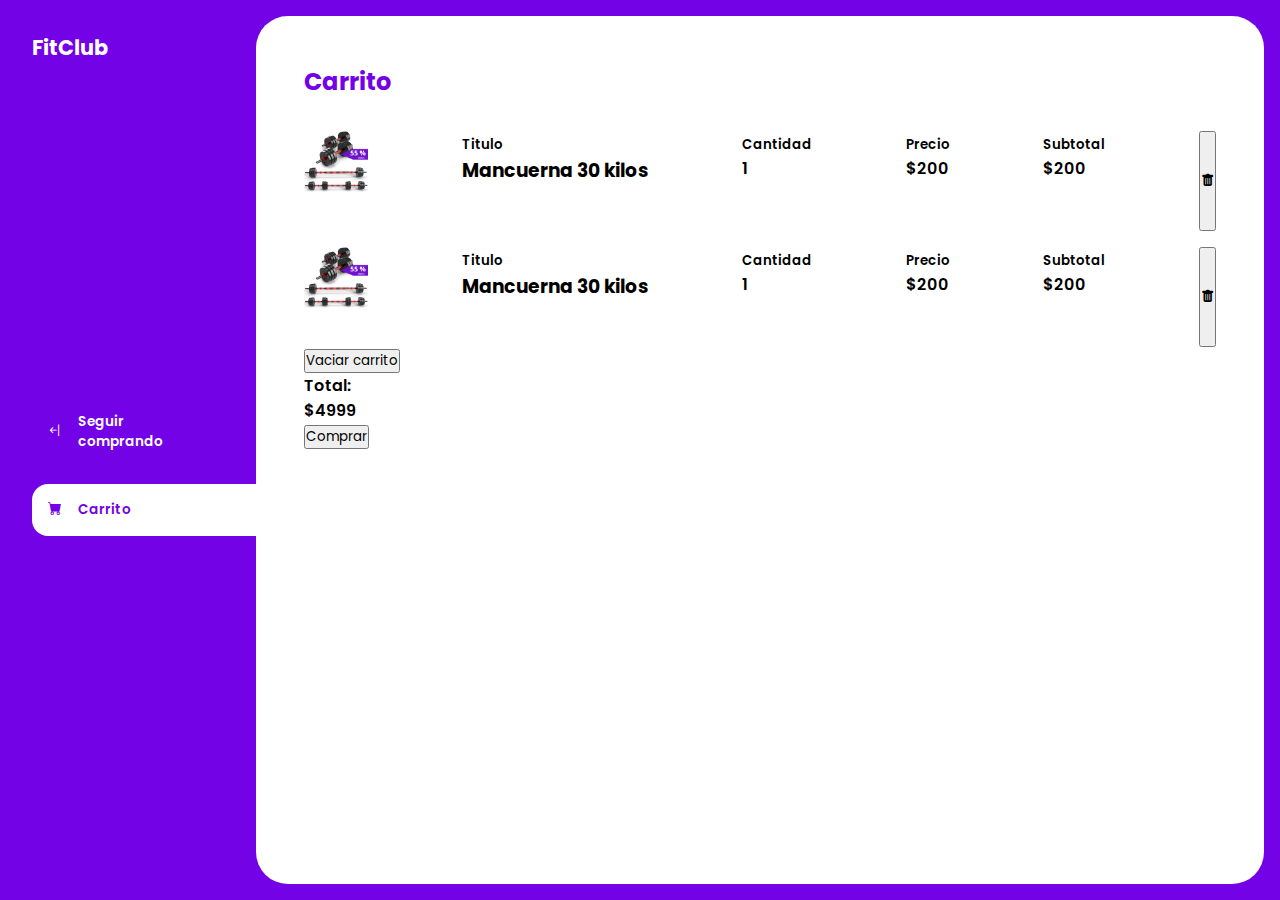
<file: carito.html>
<!DOCTYPE html>
<html lang="es">
<head>
    <meta charset="UTF-8">
    <meta name="viewport" content="width=device-width, initial-scale=1.0">
    <title>Document</title>
    <link rel="stylesheet" href="https://cdn.jsdelivr.net/npm/bootstrap-icons@1.11.3/font/bootstrap-icons.min.css">
    <link rel="stylesheet" href="estilos/man.css">

</head>
<body>
    <div class="wrapper">
        <aside>
            <header>
                <a href="inicio.html" class="logo">FitClub</a>
            </header>
            <nav>
                <ul>
                    <li>
                        <a class="boton-menu boton-volver" href="mancuernas.html">
                        <i class="bi bi-arrow-bar-left"></i>Seguir comprando
                    </a>
                </li>
                    <li>
                        <a class="boton-menu boton-carrito active" href="carito.html">
                        <i class="bi bi-cart-fill"></i>Carrito
                    </a>
                </li>
                </ul>
            </nav>
            <p></p>
        </aside>
        <main>
            <h2 class="titulo-principal">Carrito</h2>
            <div class="contenedor-carrito">
                <p class="carrito-vacio">Tu carro está vacío</p>

                <div class="carrito-productos">
                    <div class="carrito-producto">
                        <img class="carrito-producto-imagen"  src="img/v1.png" alt="">
                        <div class="carrito-producto-titulo">
                            <small>Titulo</small>
                            <h3>Mancuerna 30 kilos</h3>
                        </div>
                        <div class="carrito-producto-cantidad">
                            <small>Cantidad</small>
                            <p>1</p>
                        </div>
                        <div class="carrito-producto-precio">
                            <small>Precio</small>
                            <p>$200</p>
                        </div>
                        <div class="carrito-producto-subtotal">
                            <small>Subtotal</small>
                            <p>$200</p>
                        </div>
                        <button class="carrito-producto-eliminar" ><i class="bi bi-trash-fill"></i></button>
                    </div>                    
                    <div class="carrito-producto">
                        <img class="carrito-producto-imagen"  src="img/v1.png" alt="">
                        <div class="carrito-producto-titulo">
                            <small>Titulo</small>
                            <h3>Mancuerna 30 kilos</h3>
                        </div>
                        <div class="carrito-producto-cantidad">
                            <small>Cantidad</small>
                            <p>1</p>
                        </div>
                        <div class="carrito-producto-precio">
                            <small>Precio</small>
                            <p>$200</p>
                        </div>
                        <div class="carrito-producto-subtotal">
                            <small>Subtotal</small>
                            <p>$200</p>
                        </div>
                        <button class="carrito-producto-eliminar" ><i class="bi bi-trash-fill"></i></button>
                    </div>
                </div>

                <div class="carrito-acciones">
                    <div class="carrito-acciones-izquierda">
                        <button class="carrito-acciones-vaciar">Vaciar carrito</button>

                    </div>
                    <div class="carrito-acciones-derecha">
                        <div class="carrito-acciones-total">
                            <p>Total:</p>
                            <p id="total" >$4999</p>
                        </div>
                        <button class="carrito-acciones-comprar">Comprar</button>
                    </div>
                </div>
            </div>
        </main>
    </div>
</body>
</html>
</file>
<file: estilos/man.css>
@import url("https://fonts.googleapis.com/css2?family=Poppins:wght@300;400;500;600;700;800;900&display=swap");

* {
    margin: 0;
    padding: 0;
    box-sizing: border-box;
    font-family: "Poppins", sans-serif;
}

    h1,h2,h3,h4,h5,h6,p,a,input,textarea {
        margin: 0;
        padding: 0;
    }

    ul{ 
        list-style: none;
    }
    
    a {
        text-decoration: none;
    }

.wrapper {
    display: grid;
    grid-template-columns: 1fr 4fr;
    background-color: #7402e6;
}

aside {
    padding: 2rem;
    color: white;
    position: sticky;
    top: 0;
    height: 100vh;
    display: flex; 
    flex-direction: column;
    justify-content:space-between ;
}

.logo {
    font-size: 1.3rem;
    font-weight: 700;
    color: white;
    text-decoration: none;

}

.menu {
    display: flex;
    flex-direction: column;
    gap: 2em;
}
.boton-menu {
    background-color: transparent;
    border: 0;
    color: white;
    cursor: pointer;
    display: flex;
    align-items: center;
    gap: 1rem;
    font-weight: 600;
    padding: 1rem;
    font-size: .85rem;
}

.boton-carrito {
    margin-top: 1rem;
    text-decoration: none;
}
.boton-menu.active {
    background-color: white;
    color: #7402e6;
    width: 122%;
    border-top-left-radius: 1rem;
    border-bottom-left-radius: 1rem;
}

main {
    background-color: white;
    margin: 1rem;
    margin-left: 0;
    border-radius: 2rem;
    padding: 3rem;
    font-weight: 600;
}

.titulo-principal {
    color: #7402e6;
margin-bottom: 2rem;
}

.contenedor-productos {
    display: grid;
    grid-template-columns: repeat(4, 1fr);
    gap: 1rem;
}

.producto-imagen {
    max-width: 100%;
    border-radius: 1rem;
}

.producto-detalles {
    background-color: #7402e6;
    color: white;
    padding: .5rem;
    border-radius: 1rem;
    margin-top: -6rem;
    position: relative;
    display: flex;
    flex-direction: column;
    gap: .25rem;
}

.producto-titulo {
    font-size: 1rem;
}

.producto-comprar { 
    border: 0;
    background: white;
    color: #7402e6;
    padding: .5rem;
    border-radius: 1rem;
    cursor:pointer;
    border: 2px solid white;
    transition: background-color .2s, color .2s;

}

.producto-comprar:hover {
    background-color: #7402e6;
    color: white;
}

.carrito-vacio {
    color: #7402e6;
    display: none;
}

.carrito-productos {
    display: flex;
    flex-direction: column;
    gap: 1rem;
}

.carrito-producto {
    display: flex;
    justify-content: space-between;
}

.carrito-producto-imagen {
    width: 4rem;
    border-radius: 1rem;
}

/**CARRITO**/

.carrito-vacio {
    color:#7402e6;
    display: none;
}

.carrito-productos {
    display: flex;
    flex-direction: column;
    gap: 1rem;
}

.carrito-producto-imagen {
    width: 4rem;
}
</file>
